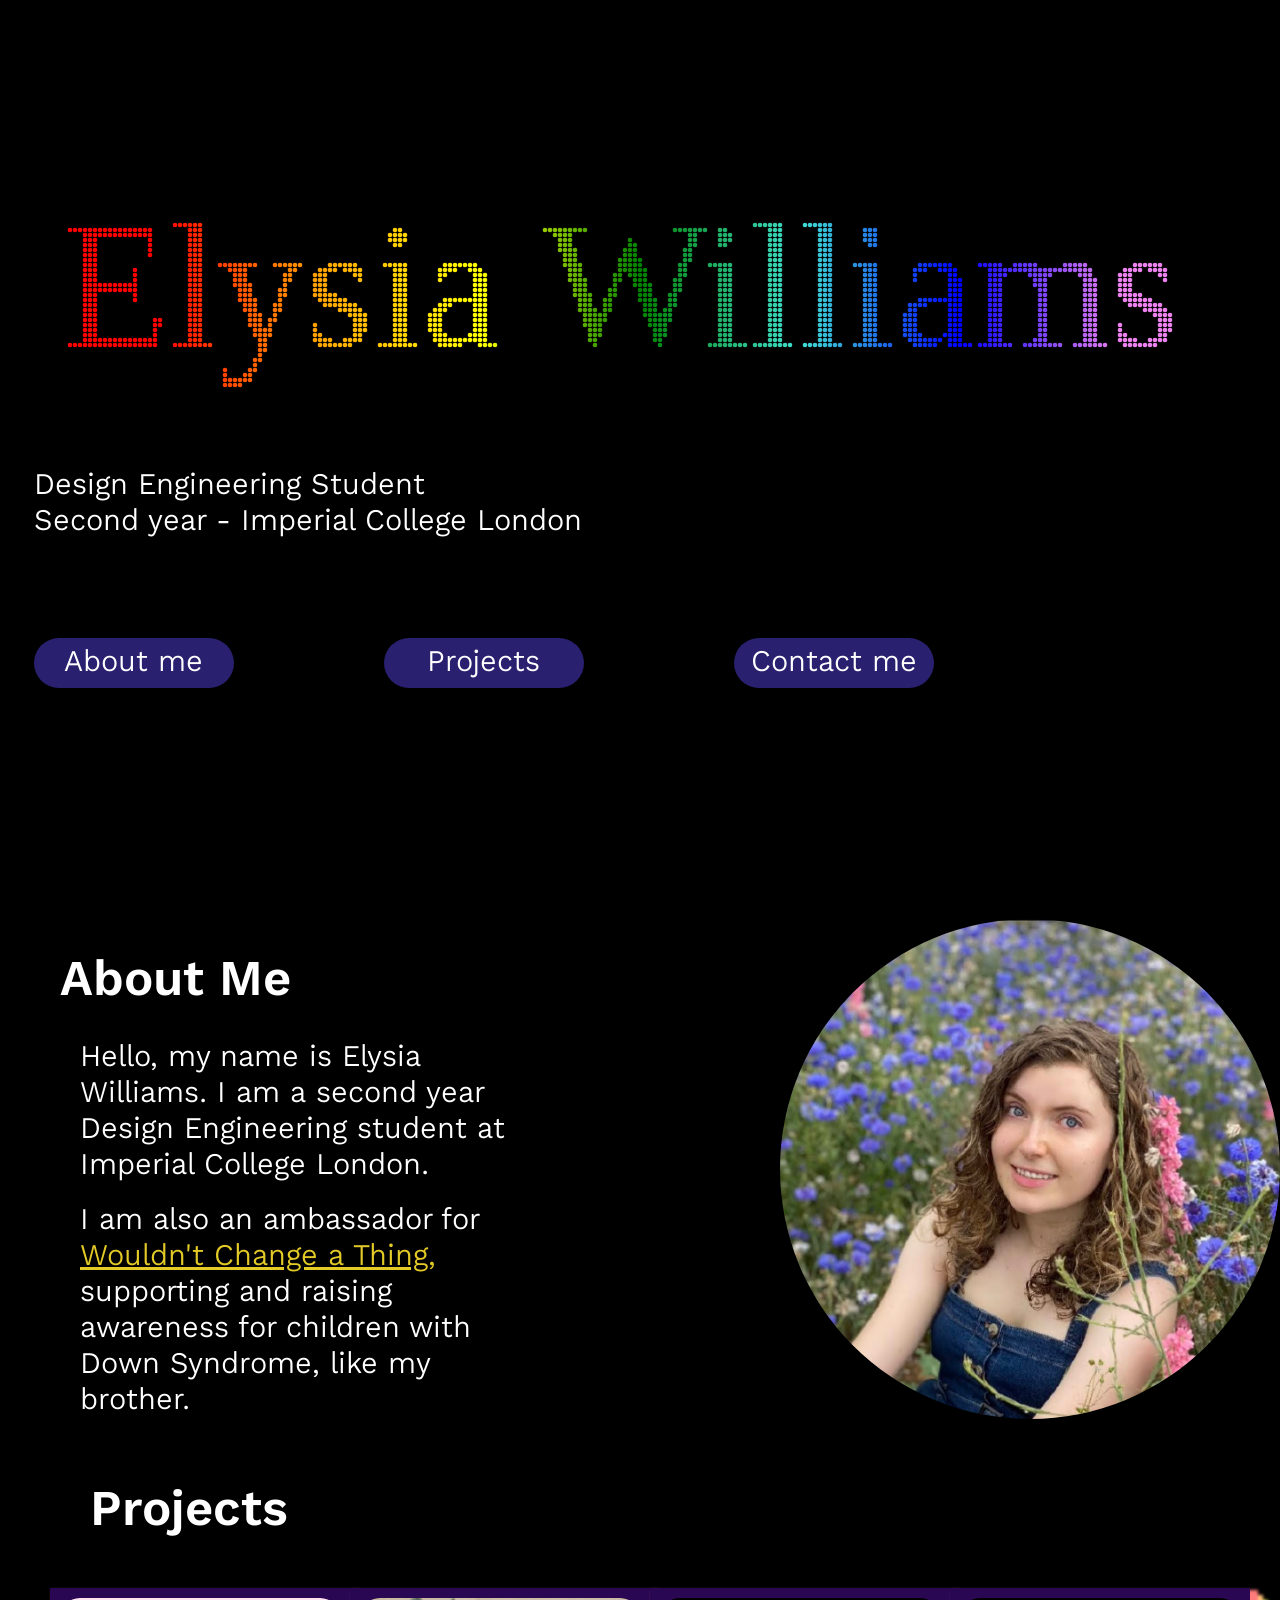
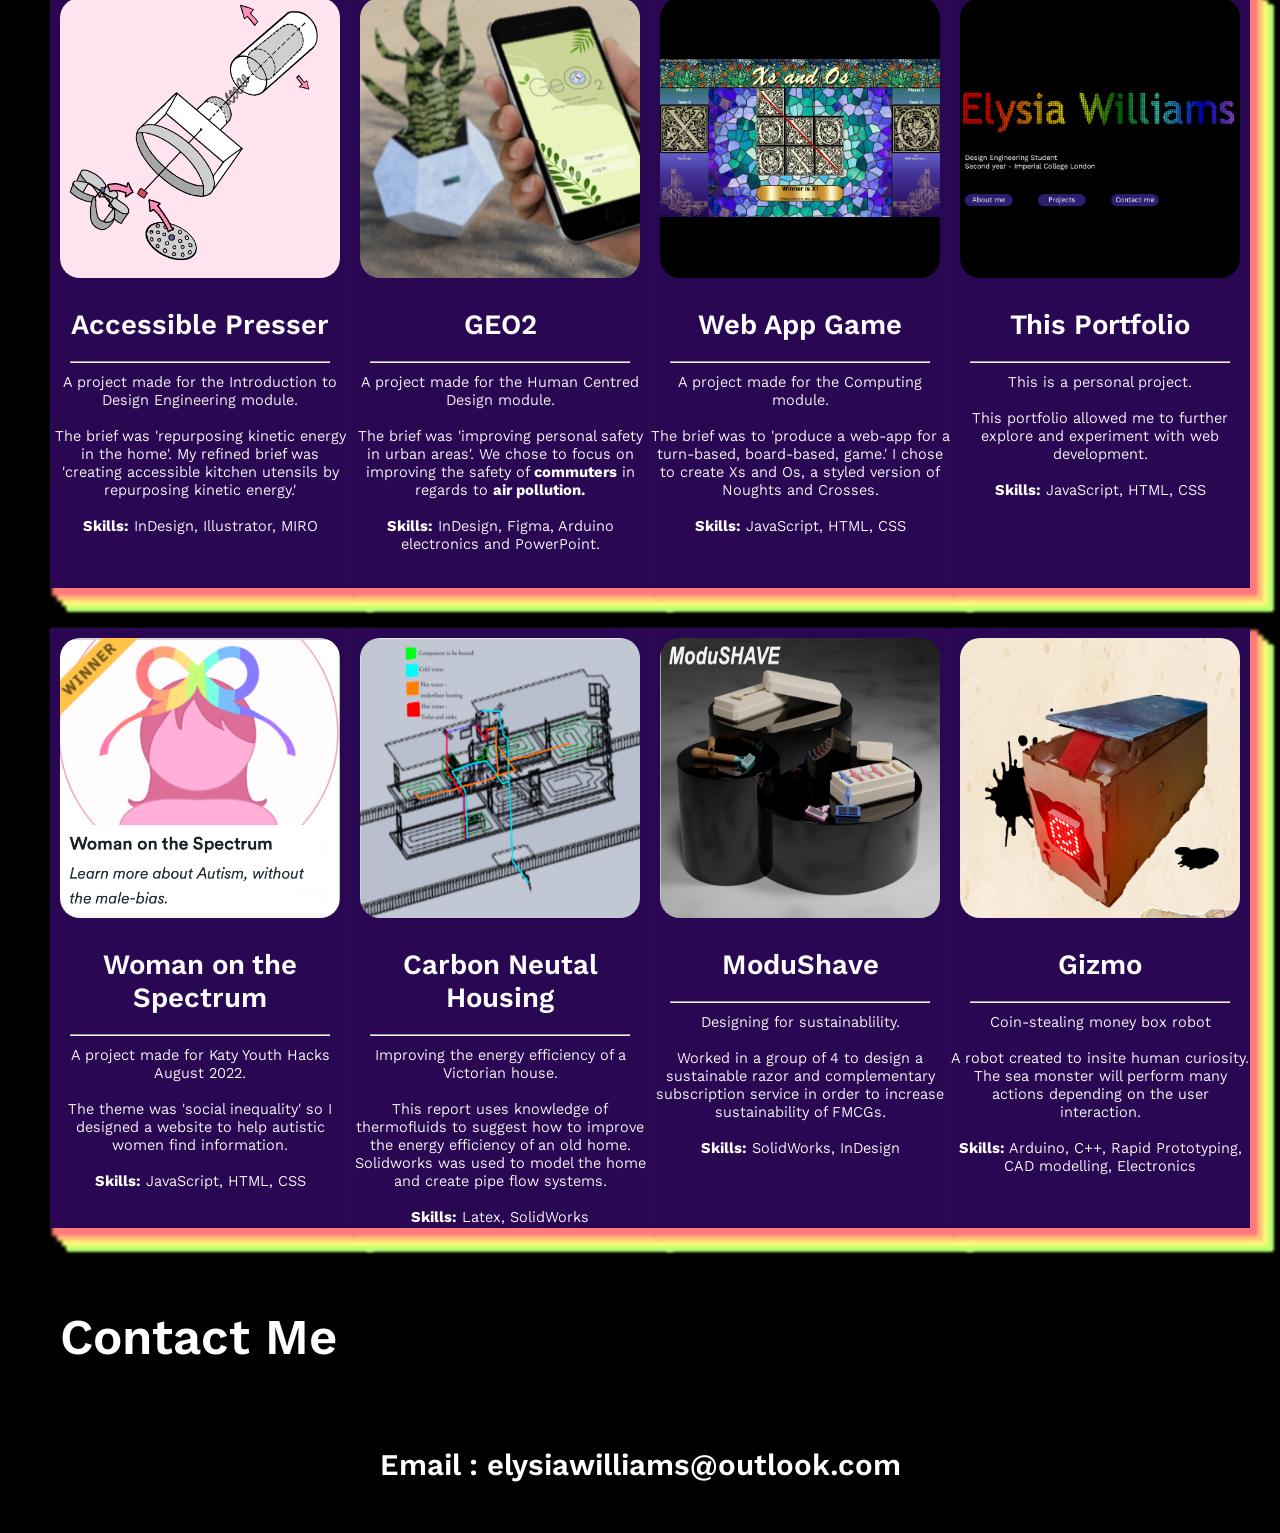
<file: index.html>
<!DOCTYPE html>
<html lang="en">
    <head>
        <meta charset="utf-8">
        <meta http-equiv="X-UA-Compatible" content="IE=edge">
        <title>Elysia Williams Portfolio</title>
        <meta name="description" content="">
        <meta name="viewport" content="width=device-width, initial-scale=1">
        <link rel="stylesheet" href="Portfolio/src/style.css">
        <link rel="preconnect" href="https://fonts.googleapis.com"> 
        <link rel="preconnect" href="https://fonts.gstatic.com" crossorigin> 
        <link href="https://fonts.googleapis.com/css2?family=Kantumruy+Pro:wght@400;600;700&display=swap" rel="stylesheet">
    </head>
    <body>   
        <canvas id="canvas1"></canvas>
        <section class="hero">
            <nav>
                <h1></h1>
                <ul>
                    <li class = "button2"><div> <a href="https://www.github.com/ElysiaW" class="social">
                        <svg class = "svg1" xmlns="http://www.w3.org/2000/svg" width="50" height="50" viewBox="0 0 24 24"><path d="M12 0c-6.626 0-12 5.373-12 12 0 5.302 3.438 9.8 8.207 11.387.599.111.793-.261.793-.577v-2.234c-3.338.726-4.033-1.416-4.033-1.416-.546-1.387-1.333-1.756-1.333-1.756-1.089-.745.083-.729.083-.729 1.205.084 1.839 1.237 1.839 1.237 1.07 1.834 2.807 1.304 3.492.997.107-.775.418-1.305.762-1.604-2.665-.305-5.467-1.334-5.467-5.931 0-1.311.469-2.381 1.236-3.221-.124-.303-.535-1.524.117-3.176 0 0 1.008-.322 3.301 1.23.957-.266 1.983-.399 3.003-.404 1.02.005 2.047.138 3.006.404 2.291-1.552 3.297-1.23 3.297-1.23.653 1.653.242 2.874.118 3.176.77.84 1.235 1.911 1.235 3.221 0 4.609-2.807 5.624-5.479 5.921.43.372.823 1.102.823 2.222v3.293c0 .319.192.694.801.576 4.765-1.589 8.199-6.086 8.199-11.386 0-6.627-5.373-12-12-12z"/></svg>
                    </a> </div> </li>
                    <li class = "button2"><div> <a href="https://www.linkedin.com/in/elysia-williams-575698231" class="social">
                        <svg class = "svg2" xmlns="http://www.w3.org/2000/svg" width="50" height="50" viewBox="0 0 24 24"><path d="M19 0h-14c-2.761 0-5 2.239-5 5v14c0 2.761 2.239 5 5 5h14c2.762 0 5-2.239 5-5v-14c0-2.761-2.238-5-5-5zm-11 19h-3v-11h3v11zm-1.5-12.268c-.966 0-1.75-.79-1.75-1.764s.784-1.764 1.75-1.764 1.75.79 1.75 1.764-.783 1.764-1.75 1.764zm13.5 12.268h-3v-5.604c0-3.368-4-3.113-4 0v5.604h-3v-11h3v1.765c1.396-2.586 7-2.777 7 2.476v6.759z"/></svg>
                    </a> </div></li>
                </ul>
            </nav>

            <div class="hero-area">
            <div class="hero-text">
            <h1>Elysia Williams</h1>
            
            <p class = "hero-info"> Design Engineering Student </p>
            <p class = "hero-info"> Second year - Imperial College London</p>
            <p class = "hero-info2"> Load this website on a computer for better user interaction and cool effects</p>

            <div class = "button-container">
            <div class="button" data-number="0"> <a href = "#about-me">About me</a></div>
            <div class="button" data-number="1"> <a href = "#projects">Projects</a></div>
            <div class="button" data-number="2"> <a href = "#contact-me">Contact me</a></div>
            </div>
            <div>
                <img src="Portfolio/src/assets/headshot.jpg" alt="Headshot" class="headshot2">
            </div>
            </div>
            </div>
            
        </section> 
        <br>



        <section class = "sub-section" id = "about-me">
            <div class = "information-container"> 
                <h2> About Me </h2>
                <p class = "information"> Hello, my name is Elysia Williams. I am a second year Design Engineering student at Imperial College London.</p><br>
                <p class = "information"> I am also an ambassador for <a class = "WCAT" href="https://www.wouldntchangeathing.org">Wouldn't Change a Thing,</a>supporting and raising awareness for children with Down Syndrome, like my brother.</p>
            </div>
            <div class = "headshot-container">
                <img src="Portfolio/src/assets/headshot.jpg" alt="Headshot" class="headshot">
            </div>
        </section>




        <section class = "sub-section-projects" id = "projects">
            <h2>Projects</h2>
            <div class = "project-container">
            <div class = "project-card">
                <div class = "img-container">
                <img src="Portfolio/src/assets/presser.png" alt="Screenshot of presser" class="project-image">
                </div>
                <h3 class = "project-title" data-tooltip="View Document"><a href="Portfolio/src/assets/presser-doc.pdf">Accessible Presser</a></h3>
                <hr/>
                <p class = "subtext">A project made for the Introduction to Design Engineering module. <br><br>
                The brief was 'repurposing kinetic energy in the home'. My refined brief was 'creating accessible kitchen utensils by repurposing kinetic energy.'<br> <br>
                <strong>Skills:</strong> InDesign, Illustrator, MIRO
                </p>
            </div>
            <div class = "project-card">
                <div class = "img-container">
                <img src="Portfolio/src/assets/pot2.png" alt="Screenshot of GEO2 pot" class="project-image">
                </div>
                <h3 class = "project-title" data-tooltip="View Document"><a href="Portfolio/src/assets/GE02-doc.pdf">GEO2</a></h3>
                <hr/>
                <p class = "subtext">A project made for the Human Centred Design module. <br><br>
                    The brief was 'improving personal safety in urban areas'. We chose to focus on improving the safety of <strong>commuters</strong> in regards to <strong>air pollution.</strong> <br><br>
                    <strong>Skills:</strong> InDesign, Figma, Arduino electronics and PowerPoint. 
                </p>
            </div>

            <div class = "project-card">
                <div class = "img-container">
                <img src="Portfolio/src/assets/XsO.png" alt="Screenshot of Noughts an Crosses game" class="project-image">
                </div>
                <h3 class = "project-title" id = "project-3" data-tooltip="View Demo"><a href="Portfolio/src/assets/Xs_and_Os.mov">Web App Game</a></h3>
                <hr/>
                <p class = "subtext">A project made for the Computing module. <br><br>
                    The brief was to 'produce a web-app for a turn-based, board-based, game.' I chose to create Xs and Os, a styled version of Noughts and Crosses.  <br><br>
                    <strong>Skills:</strong> JavaScript, HTML, CSS</p>
            </div>
            <div class = "project-card">
                <div class = "img-container">
                <img src="Portfolio/src/assets/portfolio-screenshot.png" alt="Portfolio Screenshot" class="project-image">
                </div>
                <h3 class = "project-title" data-tooltip="View Demo"><a href = "Portfolio/src/assets/portfolio-showcase.mov"> This Portfolio</a></h3>
                <hr/>
                <p class = "subtext">This is a personal project. <br><br>
                    This portfolio allowed me to further explore and experiment with web development.   <br><br>
                    <strong>Skills:</strong> JavaScript, HTML, CSS</p>
            </div>
            </div>


            <!--Second-->
            <div class = "project-container">
                <div class = "project-card">
                    <div class = "img-container">
                    <img src="Portfolio/src/assets/wots.png" alt="Screenshot of WOTS Devpost" class="project-image">
                    </div>
                    <h3 class = "project-title" data-tooltip="View Document"><a href="https://elysiaw.github.io/Woman-on-the-spectrum">Woman on the Spectrum</a></h3>
                    <hr/>
                    <p class = "subtext">A project made for Katy Youth Hacks August 2022. <br><br>
                        The theme was 'social inequality' so I designed a website to help autistic women find information. <br><br>
                        <strong>Skills:</strong> JavaScript, HTML, CSS</p>
                    </p>
                </div>
                <div class = "project-card">
                    <div class = "img-container">
                    <img src="Portfolio/src/assets/Pipes.png" alt="Thermofluids document" class="project-image">
                    </div>
                    <h3 class = "project-title" data-tooltip="View Document"><a href = "Portfolio/src/assets/Thermofluids__CNH-2.pdf"> Carbon Neutal Housing </a></h3>
                    <hr/>
                    <p class = "subtext">Improving the energy efficiency of a Victorian house. <br><br>
                        This report uses knowledge of thermofluids to suggest how to improve the energy efficiency of an old home. Solidworks was used to model the home and create pipe flow systems.   <br><br>
                        <strong>Skills:</strong> Latex, SolidWorks</p>
                </div>
                <div class = "project-card">
                    <div class = "img-container">
                    <img src="Portfolio/src/assets/Razor.png" alt="Sustainable design document" class="project-image">
                    </div>
                    <h3 class = "project-title" data-tooltip="View Document"><a href = "Portfolio/src/assets/SDE4.1.pdf"> ModuShave  </a></h3>
                    <hr/>
                    <p class = "subtext">Designing for sustainablility. <br><br>
                        Worked in a group of 4 to design a sustainable razor and complementary subscription service in order to increase sustainability of FMCGs.   <br><br>
                        <strong>Skills:</strong> SolidWorks, InDesign</p>
                </div>
                <div class = "project-card">
                    <div class = "img-container">
                    <img src="Portfolio/src/assets/Gizmo.png" alt="Gizmo document" class="project-image">
                    </div>
                    <h3 class = "project-title" data-tooltip="View Document"><a href = "Portfolio/src/assets/Thermofluids__CNH-2.pdf"> Gizmo </a></h3>
                    <hr/>
                    <p class = "subtext">Coin-stealing money box robot <br><br>
                        A robot created to insite human curiosity. The sea monster will perform many actions depending on the user interaction.  <br><br>
                        <strong>Skills:</strong> Arduino, C++, Rapid Prototyping, CAD modelling, Electronics</p>
                </div>

                


            </section>

            </div>


        </section>
        <section id = "contact-me">
            <h2>Contact Me</h2>
            <div class = "contact-container">
                <div class = "contact-card">
                    <h3 class = "contact-card">Email : elysiawilliams@outlook.com</h3>
                </div>
            </div>
        </section>
        <script src="Portfolio/src/main.js" async defer></script>
    </body>
</html>
</file>
<file: Portfolio/src/style.css>
:root {

    --section-colour: #000000;
    --section-colour-hero: #000000;
    --section-colour-footer: #ddff87;
    --hero-text-colour: #fff;
    --rainbow: -webkit-linear-gradient(left, #ff0000, #ff7f00, #ffff00, #00ff00, #00ffff, #0000ff, #7f00ff, #ff00ff);
    --tooltip-scale: 0;
    --tooltip-arrow-size: 10px;
    --tooltip-color: -webkit-linear-gradient(left, #fc8181, #ffc082, #ffff80, #7afa7a, #8affff);
    --tooltip-text-colour: #1c012f;
    --button-background: #29216f;
    --button-hover-colour: #8b00b9;
    --button-hover-colour-active: #393939;
    --social-fill-colour: white;
    --info-text-colour: white;
    --h2-colour: white;
    --h3-colour: white;
    --svg-active: rgb(183, 255, 193);
    --svg-hover: #009207;
}

* {
    box-sizing: border-box;
    margin: 0;
    padding: 0;
}
body {
    font-family: 'Kantumruy Pro', sans-serif;
    background-color: var(--section-colour);
}

canvas {
    position: absolute;
    top: 0;
    left: 0;
    width:100vw;
    height: 100vh;
}

h1 {
    font-size: 60px;
    color: transparent;
    text-align: center;
}

section{
    height: var(--section-height);
    background-color: var(--section-colour);
}

.hero {
    background-color: var(--section-colour-hero);
    height: 100vh;
    width: 100vw;
    color: var(--hero-text-colour);
    font-size: 40px;
}

footer {
    background-color: var(--section-colour);
    padding: 0.028%;
}

nav {
    display: flex;
    justify-content: space-between;
}

ul {
    display: flex;
    width: 0.066%;
    justify-content: space-between;
}

li {
    list-style-type: none;
    align-items: right;
}


p {
    margin: 0;
    font-size: 30px;
    font-weight: 400;
}

.hero-area {
    display: flex;
    flex-direction: flex;
    height: 100%;
    width: 100%;
    justify-content: space-between;
    align-items: left;
}
.hero-text {
    margin-left: 2.64%;
    margin-top: 25%;
}

.socials {
    justify-content: center;
}

.button {
    width: 200px;
    height: 50px;
    margin-top: 100px;
    margin-bottom: 300px;
    background-color: var(--button-background);
    border-radius: 40px;
    text-align: center;
    font-size: 30px;
    font-weight: 400;
    color: var(--hero-text-colour);
    padding-top: 5px;
    position: relative;
}

.button-container {
    display: flex;
    width: 100vh;
    justify-content: space-between;
}

a {
    text-decoration: none;
    color: var(--hero-text-colour);
}

.button:hover {
    background-color: var(--button-hover-colour);
}

.button:active {
    background-color: var(--button-hover-colour-active);
}

.button2 {
    display: flex;
    position: relative;
}

.social {
    margin: 20px;
    fill: var(--social-fill-colour);
}

.svg1, .svg2 {
    width: 65px;
    height: 65px;
}

.svg1:hover {
    background-color: var(--svg-hover);
    border-radius: 30px;
}

.svg1:active {
    background-color: var(--svg-active);
    border-radius: 30px;
}

.svg2:hover {
    background-color: var(--svg-hover);
    border-radius: 10px;
}

.svg2:active {
    background-color: var(--svg-active);
    border-radius: 10px;
}

.sub-section {
    display: flex;
    justify-content: space-between;
    height: 100%;
}

.sub-section-projects {
    display: flex;
    flex-direction: column;
    text-align: left;
    padding: 30px;
}

h2 {
    font-size: 50px;
    font-weight: 600;
    color: var(--h2-colour);
    margin-left: 30px;
    padding: 30px;
}

.information {
    max-width: 70%;
    display: flex;
    flex-direction: column;
    text-align: left;
    color: var(--info-text-colour);
    padding-left: 80px;
}

.headshot {
    display: flex;
    justify-content: space-around;
    width : 500px;
    border-radius: 500px;
}

.headshot2 {
    display: none;
    justify-content: space-around;
    width : 100vw;
    height: 100vw;
    border-radius: 500px;
    padding: 10vw;
}

.WCAT {
    text-decoration: underline;
    color: #e3ca27;
}

.hero-info2 {
    font-size: 15px;
    font-weight: 400;
    color: yellow;
    display: none;
}

.project-card {
    width: 300px;
    height: 600px;
    background-color: #290752;
    -webkit-box-shadow: 5px 5px 3px 3px #FF7B7B, 10px 10px 3px 3px #FFC478, 15px 15px 3px 3px #FFFA78, 20px 20px 3px 3px #BAFF73, 20px 20px 3px 3px #BAFF73; 
box-shadow: 5px 5px 3px 3px #FF7B7B, 10px 10px 3px 3px #FFC478, 15px 15px 3px 3px #FFFA78, 20px 20px 3px 3px #BAFF73, 20px 20px 3px 3px #BAFF73;
}

.project-container {
    display: flex;
    justify-content: space-between;
    padding:20px;
}

.subtext {
    font-size: 15px;
    font-weight: 400;
    color: var(--info-text-colour);
    text-align: center;
}

h3 {
    font-size: 30px;
    font-weight: 600;
    color: var(--h3-colour);
    padding: 20px;
    text-align: center;
}

.project-image {
    padding: 10px;
    width: 300px;
    border-radius: 30px;
}

hr {
    margin-left: 20px;
    margin-right: 20px;
    margin-bottom: 10px;
}

.img-container {
    display: flex;
    height:300px;
    width: 300px;
}

.project-title {
    font-size:28px; 
    color: #ffff85;
    position: relative;
}

.project-title::before,
.project-title::after {

  position: absolute;
  top: -.25rem;
  left: 50%;
  transform: translateX(-50%) translateY(var(--translate-y, 0)) scale(var(--tooltip-scale));
  transition: 150ms transform;
  transform-origin: bottom center;
}

.project-title::before {
    
  --translate-y: calc(-100% - var(--tooltip-arrow-size));

  content: attr(data-tooltip);
  color: var(--tooltip-text-colour);
  padding: .5rem;
  border-radius: .3rem;
  text-align: center;
  width: max-content;
  max-width: 100%;
  background: var(--tooltip-color);
}

.project-title:hover::before,
.project-title:hover::after {
  --tooltip-scale: 1;
}

.project-title::after {
  --translate-y: calc(-1 * var(--tooltip-arrow-size));

  content: '';
  border: var(--tooltip-arrow-size) solid transparent;
  border-top-color: var(--tooltip-color);
  transform-origin: top center;
}

.contact-container {
    display: flex;
    flex-direction: column;
    justify-content: space-between;
    height: 100%;
    width: 100%;
    padding: 30px;
}




@media only screen and (max-width: 1000px) {
    .project-container {
        display: flex;
        flex-wrap: wrap;
    }
    .button-container {
        display: none;
    }
    .hero-area {
        display: inline-block;
        width: 100vw;
        height: 100vh;
    }
    .headshot {
        display: none;
    }
    h1 {
        color: var(--h2-colour);
    }
    h2 {
        margin-top:0;
    }
    canvas {
        display: none;
    }
    .hero-text {
        margin-top: 100px;
        text-align: center;
        margin-left: 0;
    }
    #contact-me {
        text-align: center;
    }
    .contact-card {
        font-size: 20px;
    }
    .information {
        text-align: center;
        padding-left:0;
        max-width: 100vw;
    }
    h2 {
        text-align: center;
    }
    .headshot2 {
        display: flex;
        margin-bottom: 5px;
    }
    .hero-info2 {
        display: flex;
        margin-top: 10px;
        text-align: center;
        justify-content: center;
    }
    .hero-area {
        display: flex;
        text-align: center;
    }
    
}
</file>
